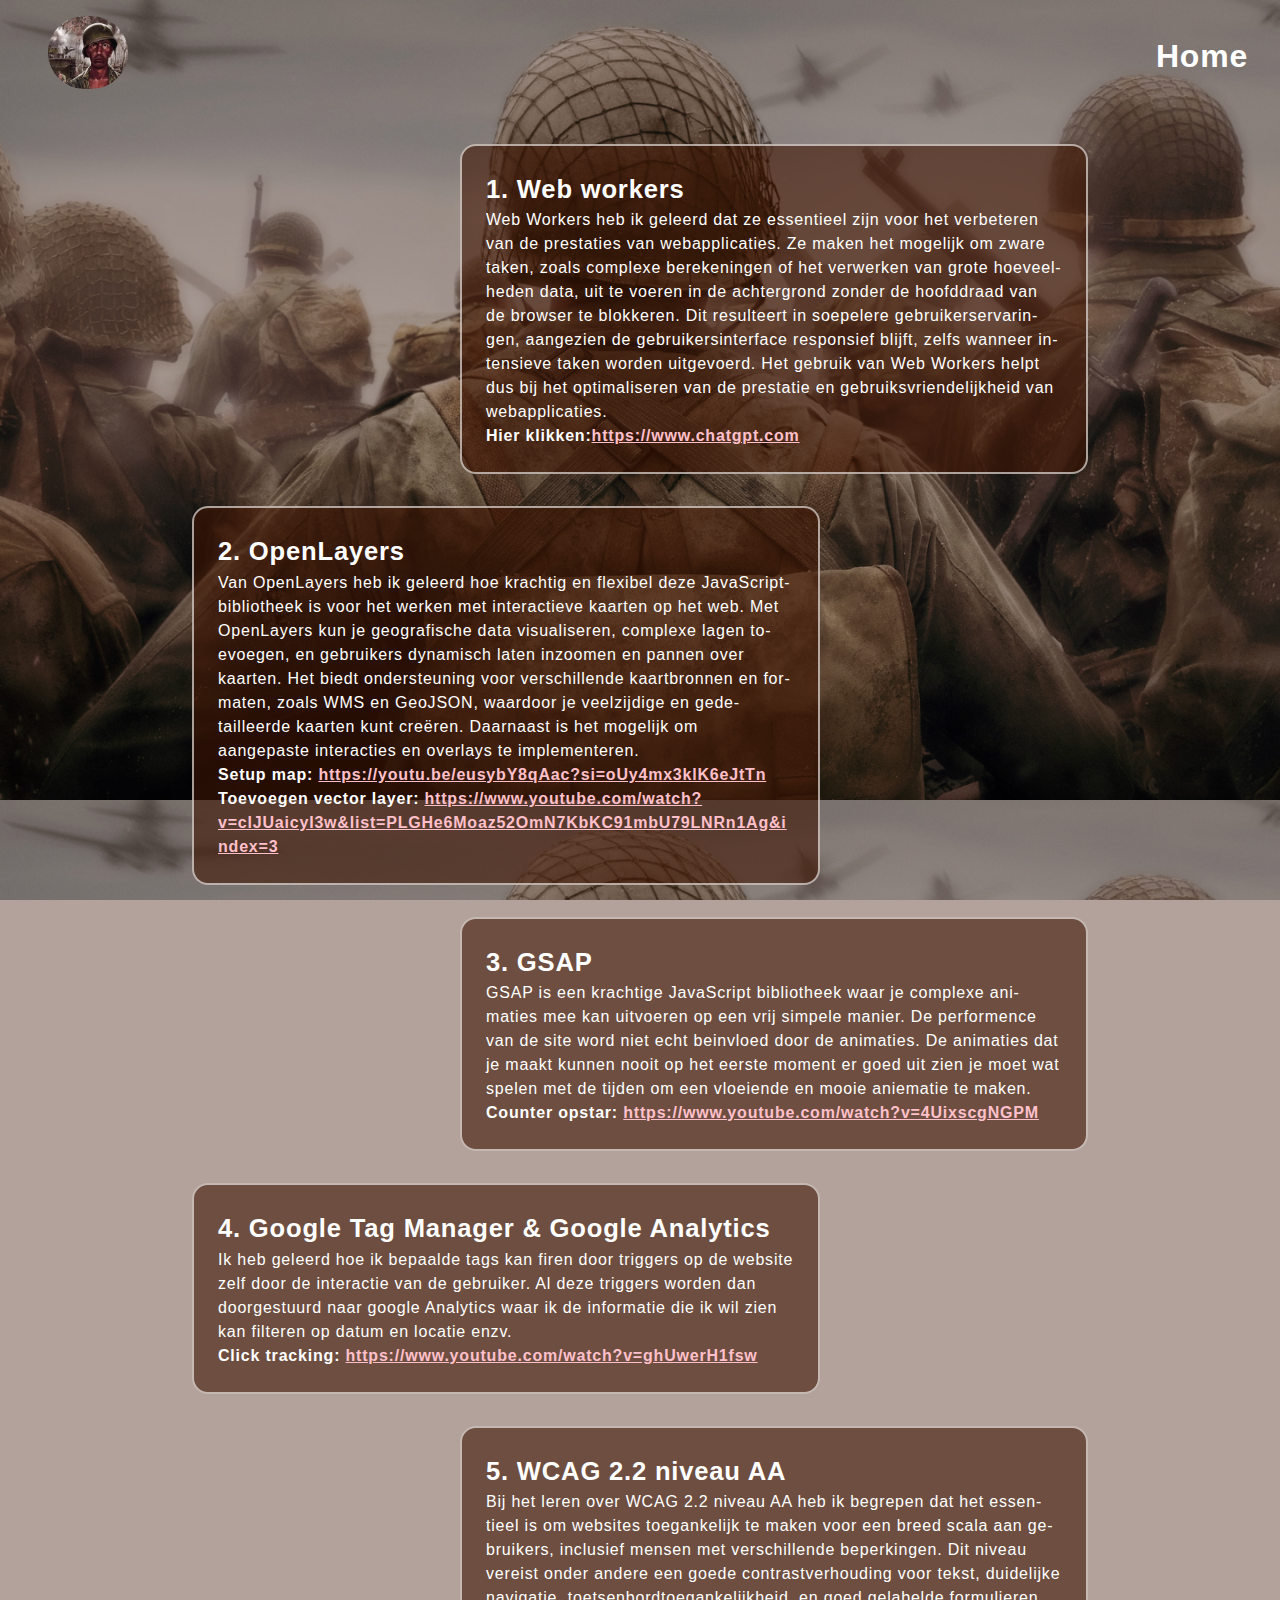
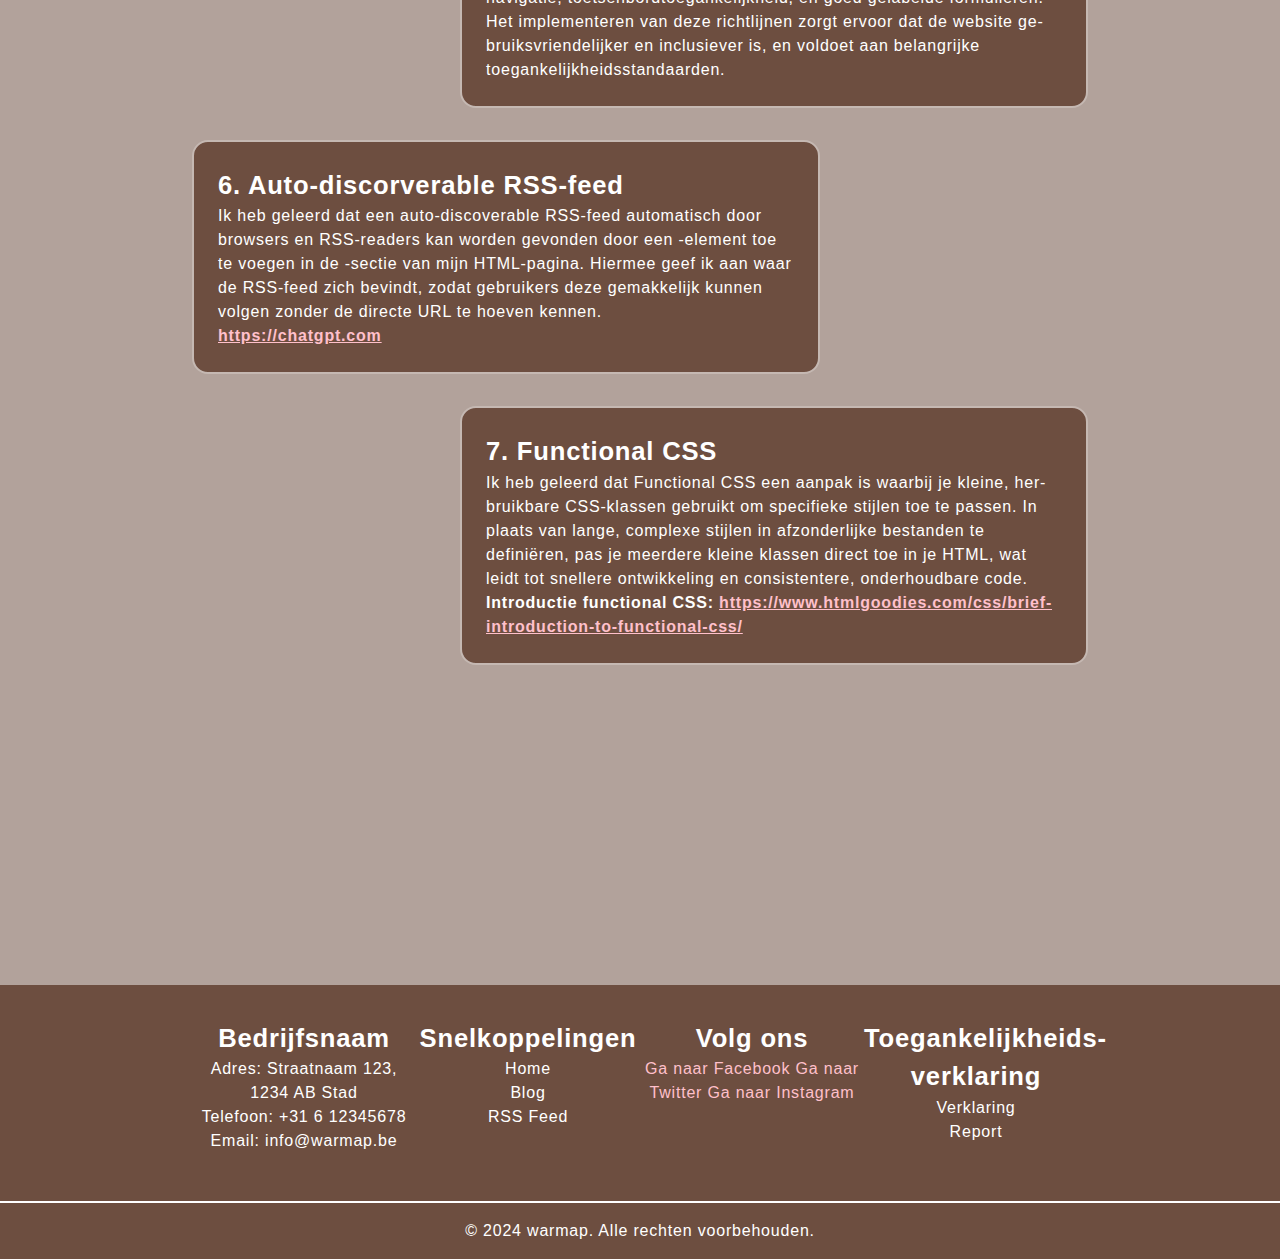
<file: blog/index.html>
<!DOCTYPE html>
<html lang="en">
<head>
    <!-- Google tag (gtag.js) -->
    <script async src="https://www.googletagmanager.com/gtag/js?id=G-CPCM6D0JX8"></script>
    <script> window.dataLayer = window.dataLayer || []; function gtag(){dataLayer.push(arguments);} gtag('js', new Date()); gtag('config', 'G-CPCM6D0JX8');</script>
    <!-- Google Tag Manager -->
    <script>(function(w,d,s,l,i){w[l]=w[l]||[];w[l].push({'gtm.start': new Date().getTime(),event:'gtm.js'});var f=d.getElementsByTagName(s)[0],j=d.createElement(s),dl=l!='dataLayer'?'&l='+l:'';j.async=true;j.src= 'https://www.googletagmanager.com/gtm.js?id='+i+dl;f.parentNode.insertBefore(j,f); })(window,document,'script','dataLayer','GTM-NGFLCMFC');</script>
    <!-- End Google Tag Manager -->
    <meta charset="UTF-8">
    <meta name="viewport" content="width=device-width, initial-scale=1.0">
    <meta http-equiv="refresh" content="300"> <!-- Verleng de sessietijd -->
    
    <title>warmap</title>
    <link rel="stylesheet" href="../index.css">
    <link rel="alternate" type="application/rss+xml" title="RSS Feed" href="http://joranbuddaert.ikdoeict.be/blog/blog.xml">
    <noscript>
        JavaScript is uitgeschakeld in uw browser. Schakel het in om de volledige ervaring te krijgen.
    </noscript>
</head>
<body class="background">
    <!-- Google Tag Manager (noscript) -->
    <noscript><iframe src="https://www.googletagmanager.com/ns.html?id=GTM-NGFLCMFC" height="0" width="0" style="display:none;visibility:hidden"></iframe></noscript>
    <!-- End Google Tag Manager (noscript) -->
    
    
    <!-- Header -->
    <header class="m-0 blue flex flexR flexS">
            <div>
                <a href="../index.html"><img class="logo" src="../images/logo.png" alt="logo"></a>
            </div>
            <nav class="flex flexC p0">
                <a class="space1 white" href="../index.html">Home</a>
            </nav>
    </header>
    <article class="margin-std white">
        <div class="gray blogR #title1">
            <div>
                <h3>1. Web workers</h3>
                <p>Web Workers heb ik geleerd dat ze essentieel zijn voor het verbeteren van de prestaties van webapplicaties. Ze maken het mogelijk om zware taken, zoals complexe berekeningen of het verwerken van grote hoeveelheden data, uit te voeren in de achtergrond zonder de hoofddraad van de browser te blokkeren. Dit resulteert in soepelere gebruikerservaringen, aangezien de gebruikersinterface responsief blijft, zelfs wanneer intensieve taken worden uitgevoerd. Het gebruik van Web Workers helpt dus bij het optimaliseren van de prestatie en gebruiksvriendelijkheid van webapplicaties.</p>
                <p class="fat">Hier klikken:<a href="https://www.chatgpt.com" target="_blank" class="pink">https://www.chatgpt.com</a></p>
            </div>
        </div>
        <div class="gray blogL #title2">
            <h3>2. OpenLayers</h3> 
            <p>Van OpenLayers heb ik geleerd hoe krachtig en flexibel deze JavaScript-bibliotheek is voor het werken met interactieve kaarten op het web. Met OpenLayers kun je geografische data visualiseren, complexe lagen toevoegen, en gebruikers dynamisch laten inzoomen en pannen over kaarten. Het biedt ondersteuning voor verschillende kaartbronnen en formaten, zoals WMS en GeoJSON, waardoor je veelzijdige en gedetailleerde kaarten kunt creëren. Daarnaast is het mogelijk om aangepaste interacties en overlays te implementeren.</p>
            <p class="fat">Setup map: <a href="https://youtu.be/eusybY8qAac?si=oUy4mx3klK6eJtTn" target="_blank" class="pink">https://youtu.be/eusybY8qAac?si=oUy4mx3klK6eJtTn</a></p>
            <p class="fat">Toevoegen vector layer: <a href="https://www.youtube.com/watch?v=clJUaicyI3w&list=PLGHe6Moaz52OmN7KbKC91mbU79LNRn1Ag&index=3" target="_blank" class="pink">https://www.youtube.com/watch?v=clJUaicyI3w&list=PLGHe6Moaz52OmN7KbKC91mbU79LNRn1Ag&index=3</a></p>
        </div>
        <div class="gray blogR #title3">
            <h3>3. GSAP</h3>
            <p>GSAP is een krachtige JavaScript bibliotheek waar je complexe animaties mee kan uitvoeren op een vrij simpele manier. De performence van de site word niet echt beinvloed door de animaties. De animaties dat je maakt kunnen nooit op het eerste moment er goed uit zien je moet wat spelen met de tijden om een vloeiende en mooie aniematie te maken.</p>
            <p class="fat">Counter opstar: <a href="https://www.youtube.com/watch?v=4UixscgNGPM" target="_blank" class="pink">https://www.youtube.com/watch?v=4UixscgNGPM</a></p>
        </div>
        <div class="gray blogL #title4">
            <h3>4. Google Tag Manager & Google Analytics</h3>
            <p>Ik heb geleerd hoe ik bepaalde tags kan firen door triggers op de website zelf door de interactie van de gebruiker. Al deze triggers worden dan doorgestuurd naar google Analytics waar ik de informatie die ik wil zien kan filteren op datum en locatie enzv.</p>
            <p class="fat">Click tracking: <a href="https://www.youtube.com/watch?v=ghUwerH1fsw" target="_blank" class="pink">https://www.youtube.com/watch?v=ghUwerH1fsw</a></p>
        </div>
        <div class="gray blogR #title5">
            <h3>5. WCAG 2.2 niveau AA</h3>
            <p>Bij het leren over WCAG 2.2 niveau AA heb ik begrepen dat het essentieel is om websites toegankelijk te maken voor een breed scala aan gebruikers, inclusief mensen met verschillende beperkingen. Dit niveau vereist onder andere een goede contrastverhouding voor tekst, duidelijke navigatie, toetsenbordtoegankelijkheid, en goed gelabelde formulieren. Het implementeren van deze richtlijnen zorgt ervoor dat de website gebruiksvriendelijker en inclusiever is, en voldoet aan belangrijke toegankelijkheidsstandaarden.</p>
        </div>
        <div class="gray blogL #title6">
            <h3>6. Auto-discorverable RSS-feed</h3>
            <p>Ik heb geleerd dat een auto-discoverable RSS-feed automatisch door browsers en RSS-readers kan worden gevonden door een <link>-element toe te voegen in de <head>-sectie van mijn HTML-pagina. Hiermee geef ik aan waar de RSS-feed zich bevindt, zodat gebruikers deze gemakkelijk kunnen volgen zonder de directe URL te hoeven kennen.</p>
            <a href="https://chatgpt.com" target="_blank" class="pink fat">https://chatgpt.com</a>
        </div>
        <div class="gray blogR #title7">
            <h3>7. Functional CSS</h3>
            <p>Ik heb geleerd dat Functional CSS een aanpak is waarbij je kleine, herbruikbare CSS-klassen gebruikt om specifieke stijlen toe te passen. In plaats van lange, complexe stijlen in afzonderlijke bestanden te definiëren, pas je meerdere kleine klassen direct toe in je HTML, wat leidt tot snellere ontwikkeling en consistentere, onderhoudbare code.</p>
            <p class="fat">Introductie functional CSS: <a href="https://www.htmlgoodies.com/css/brief-introduction-to-functional-css/" target="_blank" class="pink">https://www.htmlgoodies.com/css/brief-introduction-to-functional-css/</a></p>
        </div>
    </article>
    <footer>
        <div class="flex margin-std">
            <!-- Bedrijf informatie -->
            <div class="footer-section">
                <h3 class="white">Bedrijfs&shy;naam</h3>
                <p class="white">Adres: Straatnaam 123, 1234 AB Stad</p>
                <p class="white">Telefoon: +31 6 12345678</p>
                <p class="white">Email: info@warmap.be</p>
            </div>

            <!-- Navigatie -->
            <div class="footer-section">
                <h3 class="white">Snelkoppel&shy;ingen</h3>
                <ul>
                    <li><a class="decoration-none white" href="../index.html">Home</a></li>
                    <li><a class="decoration-none white" href="../blog/">Blog</a></li>
                    <li><a class="decoration-none white" href="../blog/blog.xml" target="_blank">RSS Feed</a></li>
                    
                </ul>
            </div>

            <!-- Social Media -->
            <div class="footer-section">
                <h3 class="white">Volg ons</h3>
                <a class="decoration-none pink" href="https://www.facebook.com">Ga naar Facebook</a>
                <a class="decoration-none pink" href="https://www.twitter.com">Ga naar Twitter</a>
                <a class="decoration-none pink" href="https://www.instagram.com">Ga naar Instagram</a>
            </div>

            <!-- Toegankelijkheidsverkaring -->
            <div class="footer-section">
                <h3 class="white">Toegankelijkheids&shy;verklaring</h3>
                <ul>
                    <li><a class="decoration-none white" href="../verkaring/">Verklaring</a></li>
                    <li><a class="decoration-none white" href="../report/">Report</a></li>
                </ul>
            </div>
        </div>
        
        <!-- Copyright -->
        <div class="footer-copyright">
            <p class="white">&copy; 2024 warmap. Alle rechten voorbehouden.</p>
        </div>
    </footer>
</body>
</html>
</file>
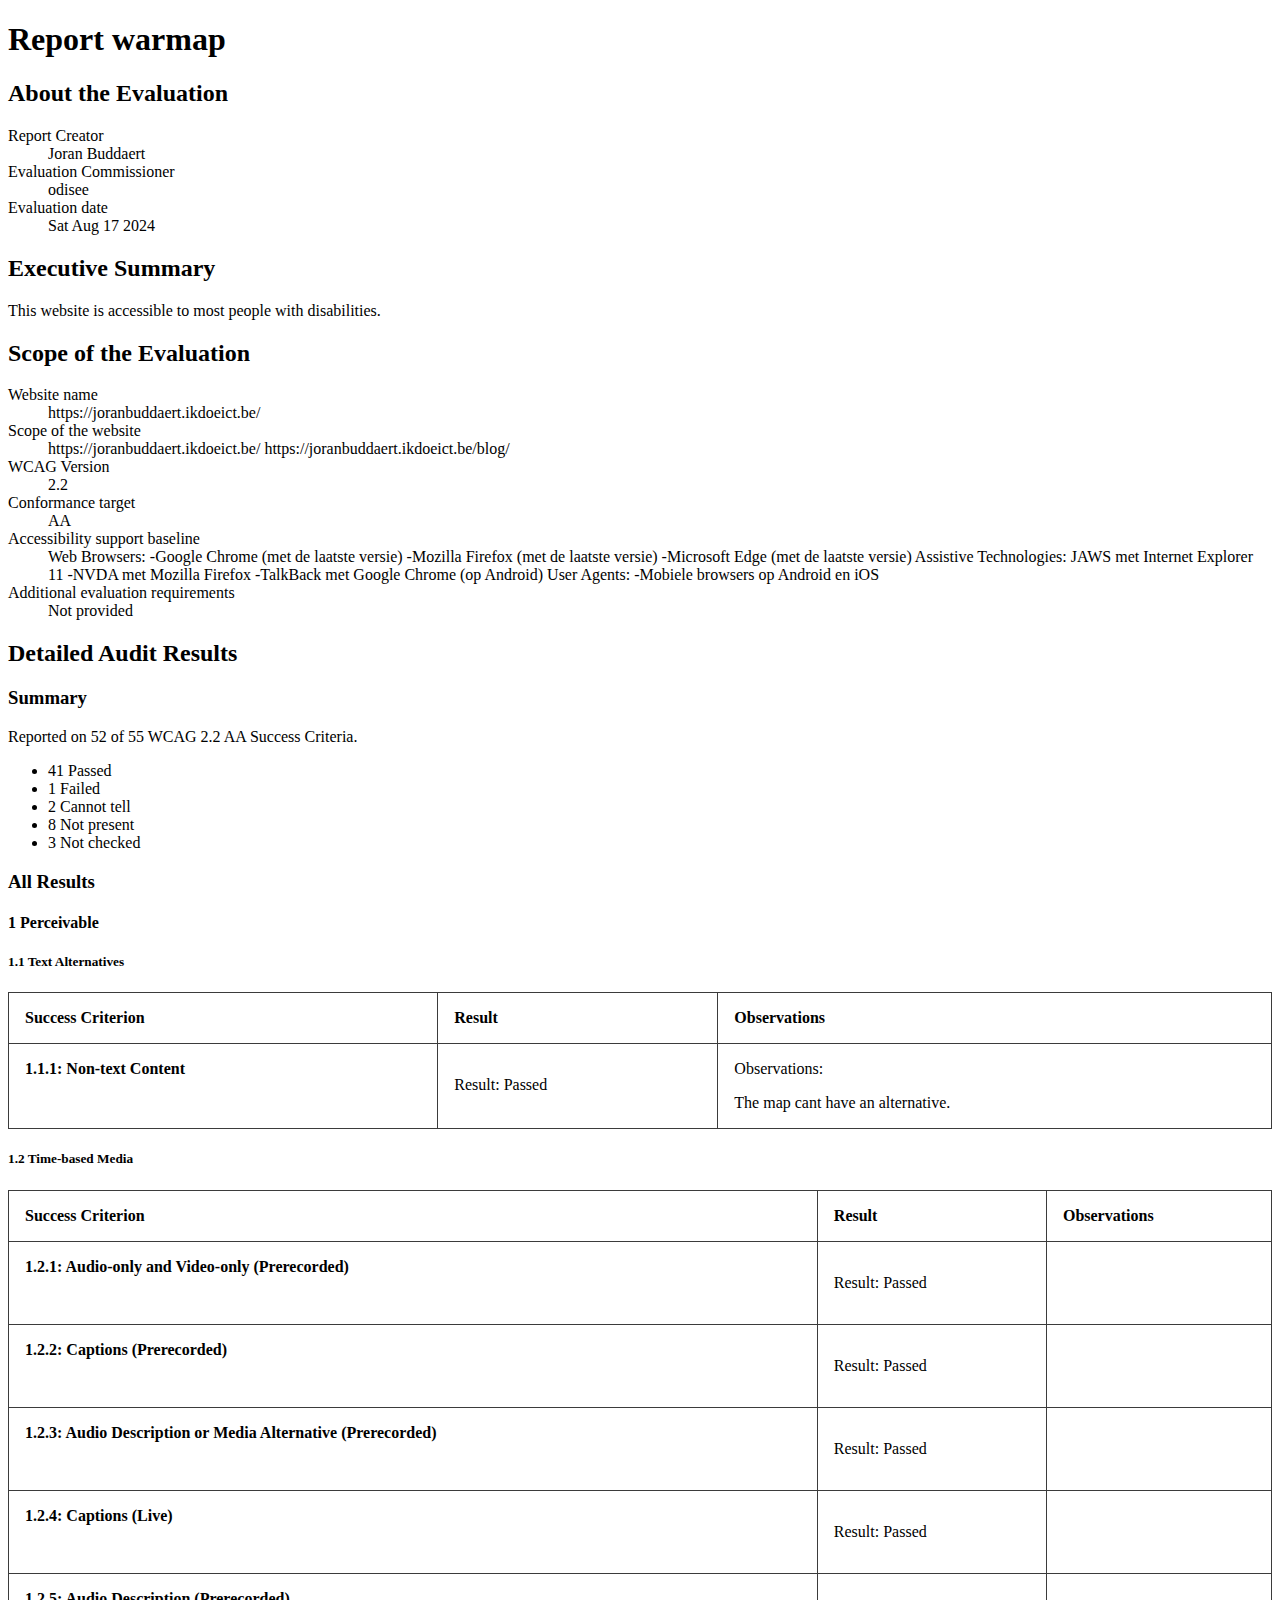
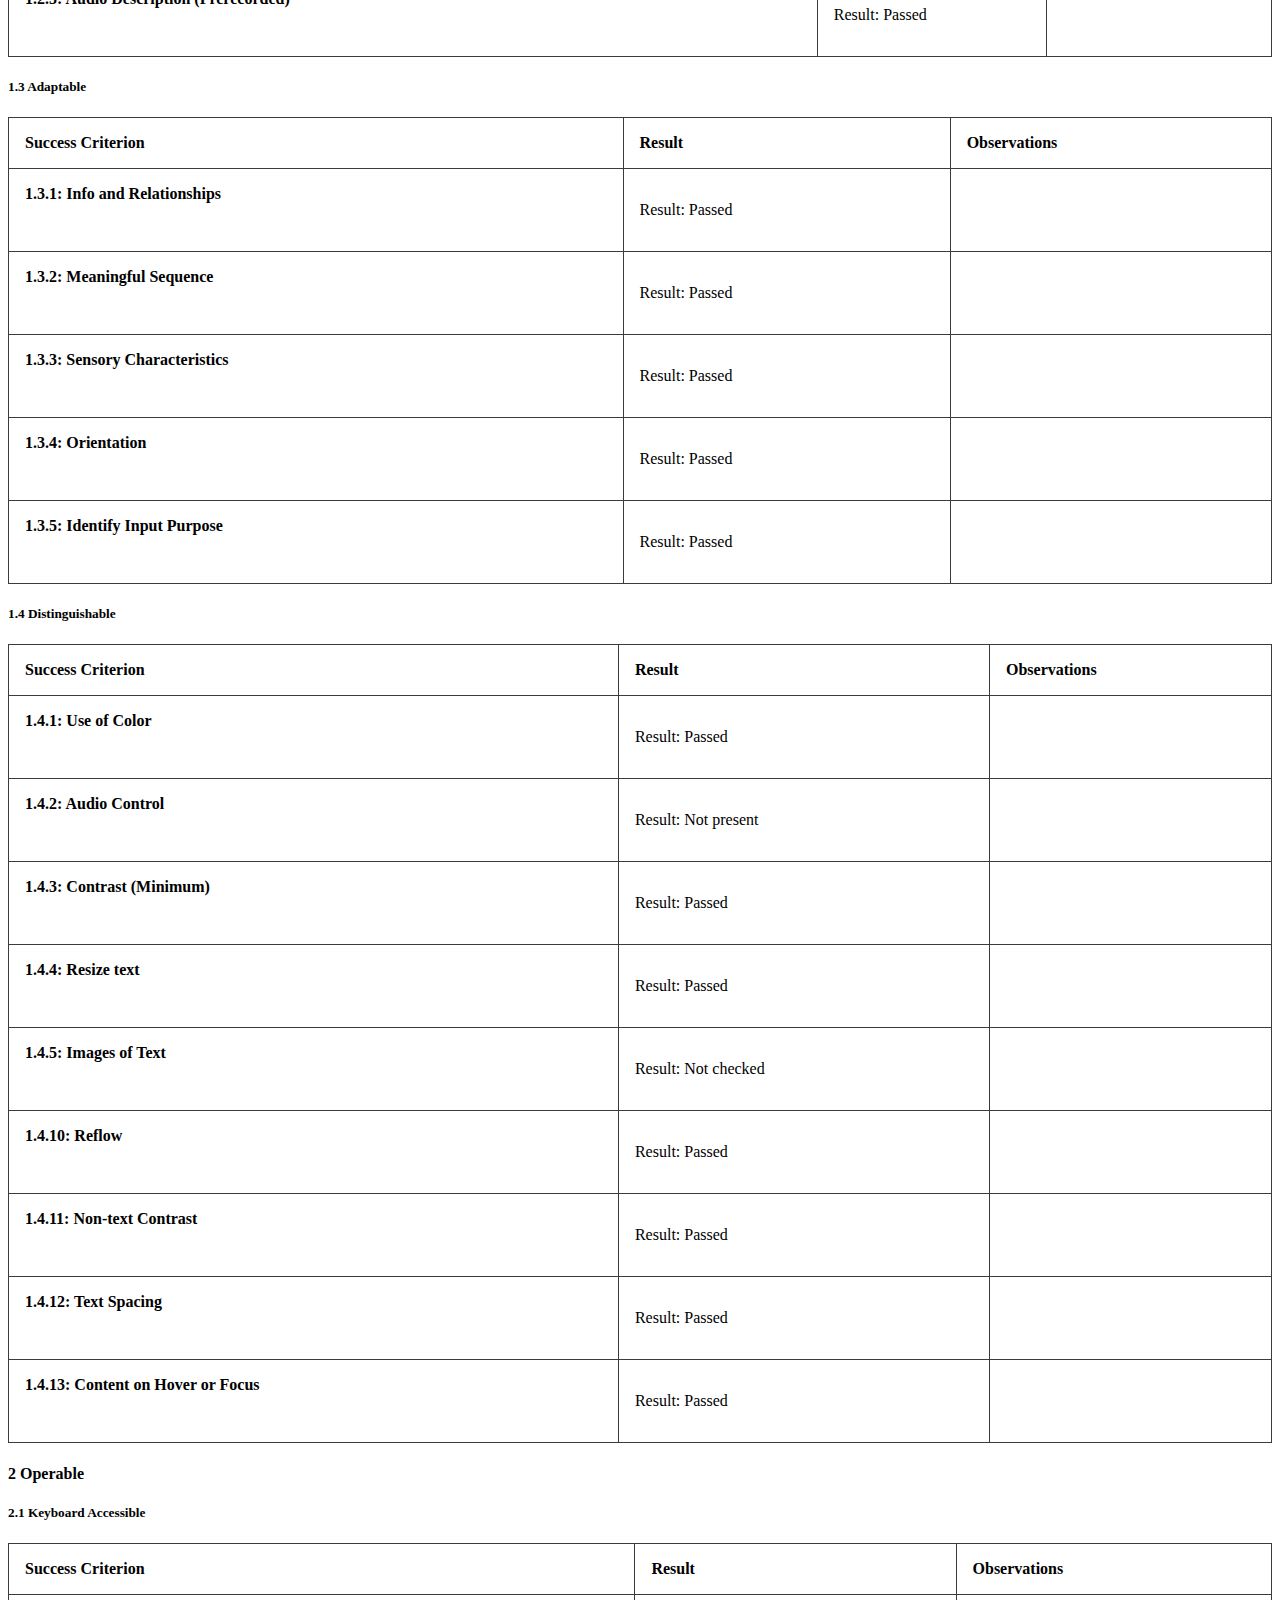
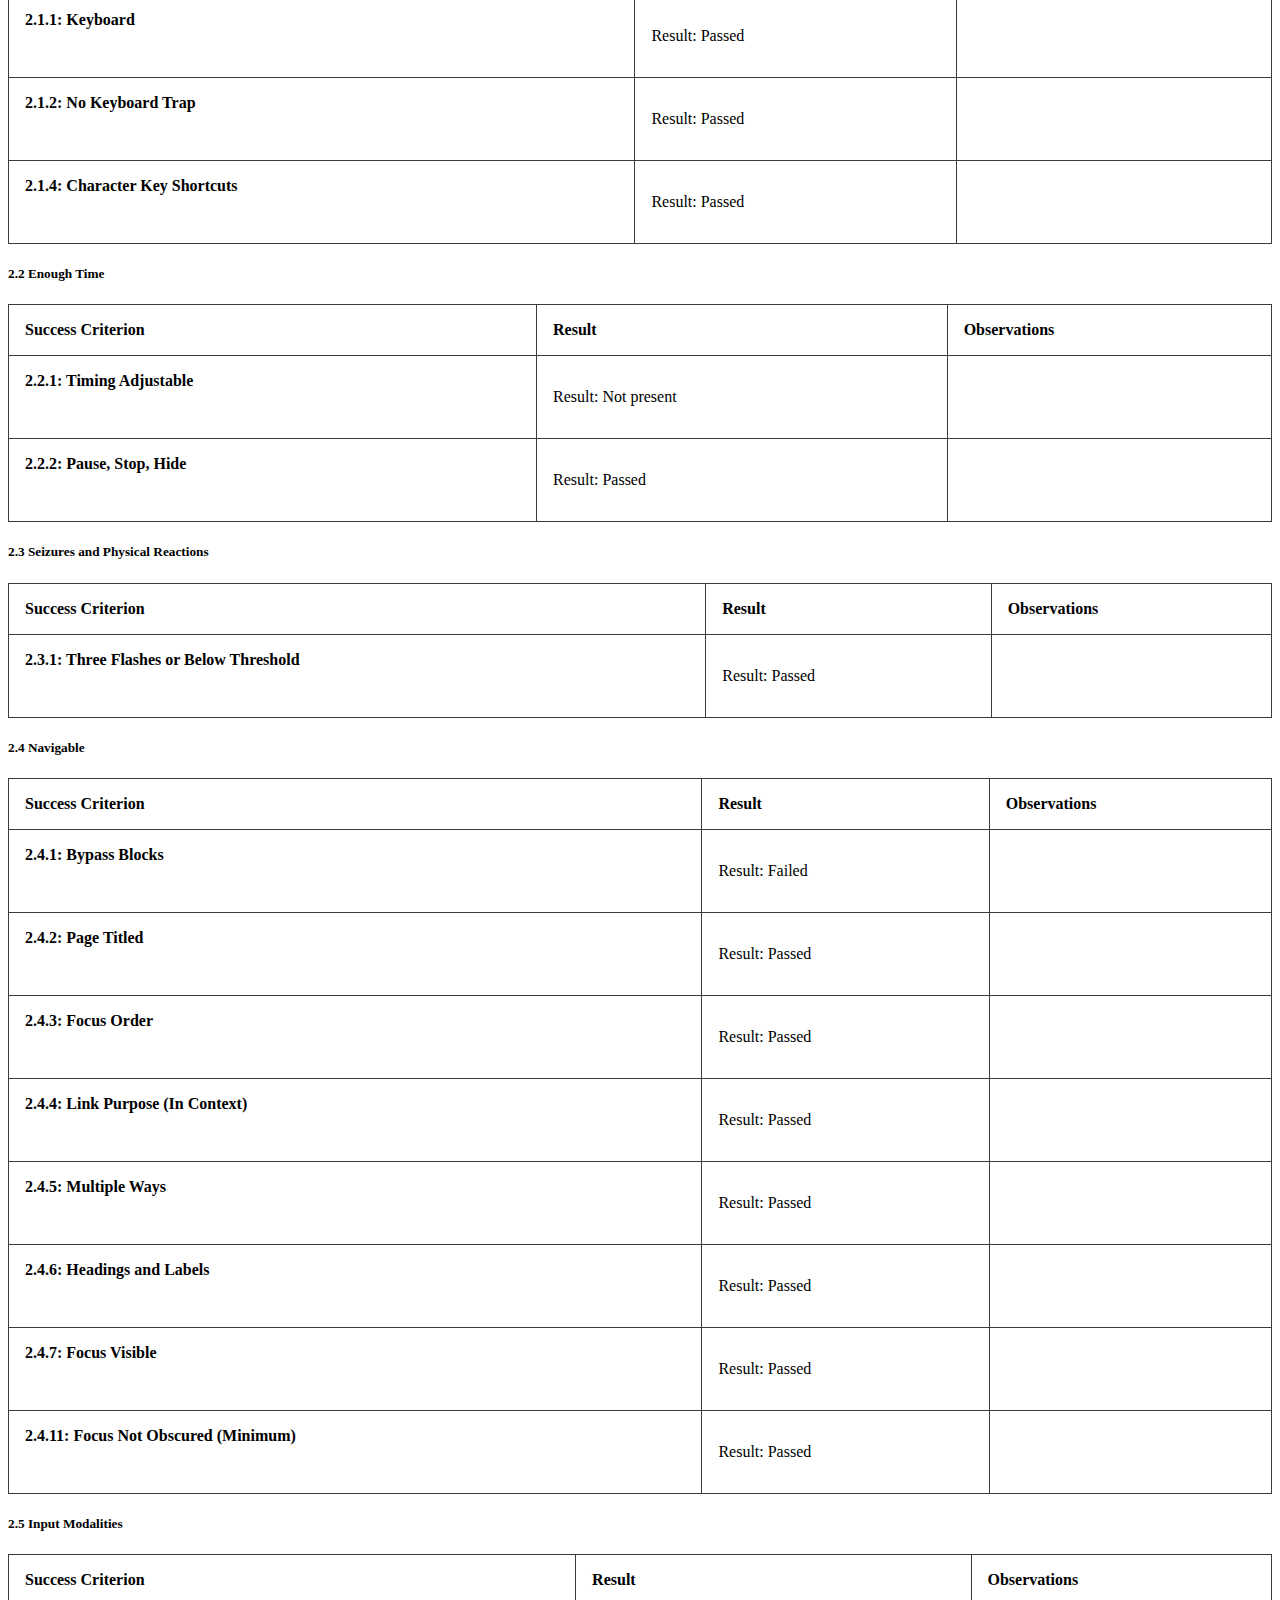
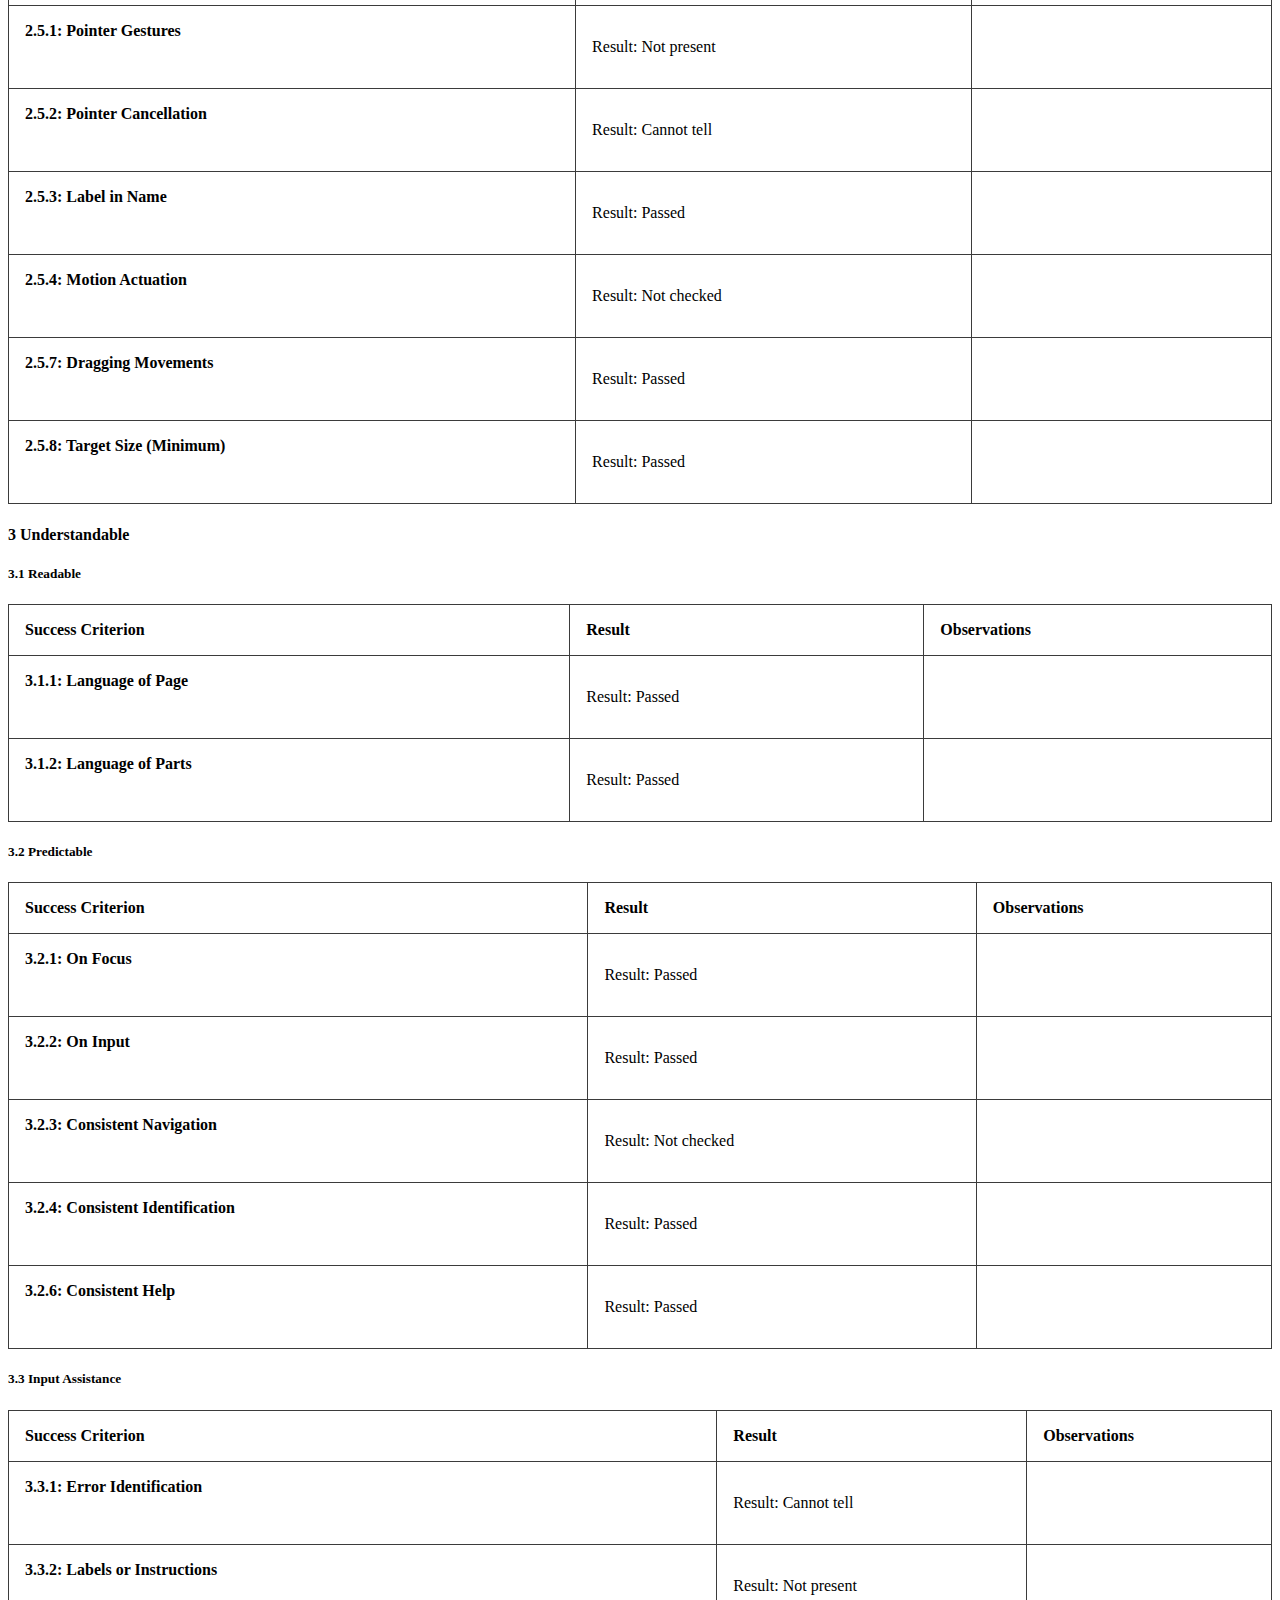
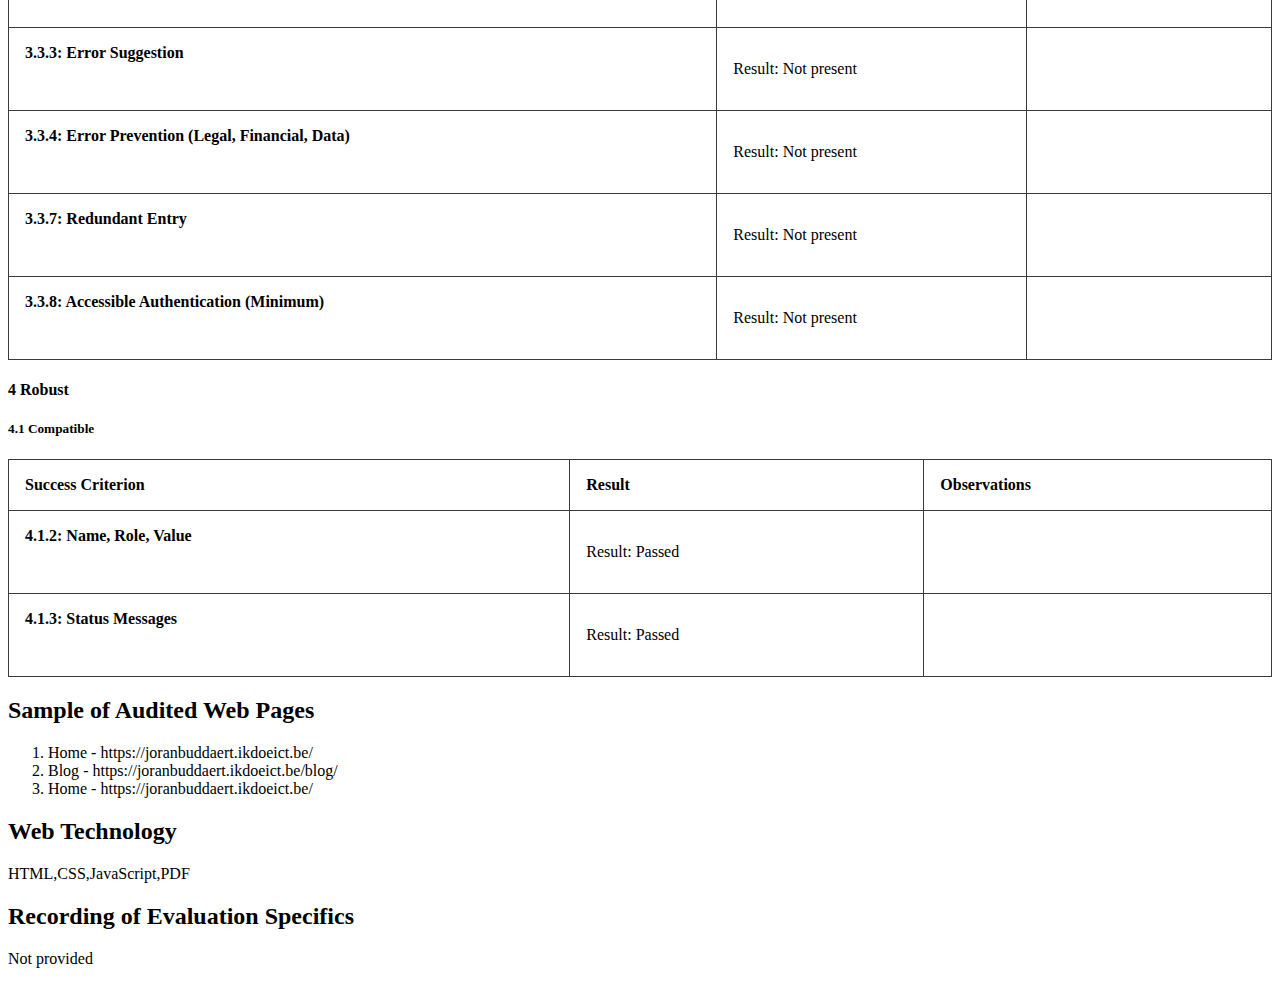
<file: report/index.html>
<!doctype HTML><html lang="en"><head><title>https-joranbuddaertikdoeictbe-report.html</title><meta charset="utf-8"><style>
  table {
    border-collapse: collapse;
    width: 100%;
  }
  table,
  td,
  th {
    border: 1px solid #3b3b3b;
  }
  td:not(:last-child),
  th {
    padding: 1em;
    vertical-align: top;
    text-align: left;
  }
  td:not([class]):last-child {
    padding: 0 1em;
  }
  </style></head><body><div><main> <h1>Report warmap</h1>    <div><h2>About the Evaluation</h2> <dl><dt>Report Creator </dt><dd>Joran Buddaert </dd><dt>Evaluation Commissioner </dt><dd>odisee </dd><dt>Evaluation date </dt><dd>Sat Aug 17 2024</dd></dl> </div> <div><h2>Executive Summary</h2> <div><p>This website is accessible to most people with disabilities.</p>
</div> </div> <div><h2>Scope of the Evaluation</h2> <dl><dt>Website name </dt><dd>https://joranbuddaert.ikdoeict.be/ </dd><dt>Scope of the website </dt><dd>https://joranbuddaert.ikdoeict.be/
https://joranbuddaert.ikdoeict.be/blog/ </dd><dt>WCAG Version </dt><dd>2.2 </dd><dt>Conformance target </dt><dd>AA </dd><dt>Accessibility support baseline </dt><dd>Web Browsers:

-Google Chrome (met de laatste versie)
-Mozilla Firefox (met de laatste versie)
-Microsoft Edge (met de laatste versie)
Assistive Technologies:

JAWS met Internet Explorer 11
-NVDA met Mozilla Firefox
-TalkBack met Google Chrome (op Android)
User Agents:

-Mobiele browsers op Android en iOS </dd><dt>Additional evaluation requirements </dt><dd><span>Not provided</span></dd></dl> </div> <h2>Detailed Audit Results</h2> <h3>Summary</h3> <p>Reported on 52 of 55 WCAG 2.2 AA 
  Success Criteria.</p> <ul><li><span>41</span> <span>Passed</span></li><li><span>1</span> <span>Failed</span></li><li><span>2</span> <span>Cannot tell</span></li><li><span>8</span> <span>Not present</span></li><li><span>3</span> <span>Not checked</span></li></ul>  <h3>All Results</h3> <h4>1 Perceivable</h4> <h5 id="guideline-11">1.1 Text Alternatives</h5> <table aria-labelledby="guideline-11"><tbody><tr><th scope="col">Success Criterion</th> <th scope="col">Result</th> <th scope="col">Observations</th> </tr> <tr><th scope="row" id="criterion-111">1.1.1: Non-text Content</th> <td> <p><span>Result:</span> Passed</p> </td> <td> <p>Observations:</p> <p>The map cant have an alternative.</p>
 </td>  </tr></tbody> </table><h5 id="guideline-12">1.2 Time-based Media</h5> <table aria-labelledby="guideline-12"><tbody><tr><th scope="col">Success Criterion</th> <th scope="col">Result</th> <th scope="col">Observations</th> </tr> <tr><th scope="row" id="criterion-121">1.2.1: Audio-only and Video-only (Prerecorded)</th> <td> <p><span>Result:</span> Passed</p> </td> <td> </td>  </tr><tr><th scope="row" id="criterion-122">1.2.2: Captions (Prerecorded)</th> <td> <p><span>Result:</span> Passed</p> </td> <td> </td>  </tr><tr><th scope="row" id="criterion-123">1.2.3: Audio Description or Media Alternative (Prerecorded)</th> <td> <p><span>Result:</span> Passed</p> </td> <td> </td>  </tr><tr><th scope="row" id="criterion-124">1.2.4: Captions (Live)</th> <td> <p><span>Result:</span> Passed</p> </td> <td> </td>  </tr><tr><th scope="row" id="criterion-125">1.2.5: Audio Description (Prerecorded)</th> <td> <p><span>Result:</span> Passed</p> </td> <td> </td>  </tr></tbody> </table><h5 id="guideline-13">1.3 Adaptable</h5> <table aria-labelledby="guideline-13"><tbody><tr><th scope="col">Success Criterion</th> <th scope="col">Result</th> <th scope="col">Observations</th> </tr> <tr><th scope="row" id="criterion-131">1.3.1: Info and Relationships</th> <td> <p><span>Result:</span> Passed</p> </td> <td> </td>  </tr><tr><th scope="row" id="criterion-132">1.3.2: Meaningful Sequence</th> <td> <p><span>Result:</span> Passed</p> </td> <td> </td>  </tr><tr><th scope="row" id="criterion-133">1.3.3: Sensory Characteristics</th> <td> <p><span>Result:</span> Passed</p> </td> <td> </td>  </tr><tr><th scope="row" id="criterion-134">1.3.4: Orientation</th> <td> <p><span>Result:</span> Passed</p> </td> <td> </td>  </tr><tr><th scope="row" id="criterion-135">1.3.5: Identify Input Purpose</th> <td> <p><span>Result:</span> Passed</p> </td> <td> </td>  </tr></tbody> </table><h5 id="guideline-14">1.4 Distinguishable</h5> <table aria-labelledby="guideline-14"><tbody><tr><th scope="col">Success Criterion</th> <th scope="col">Result</th> <th scope="col">Observations</th> </tr> <tr><th scope="row" id="criterion-141">1.4.1: Use of Color</th> <td> <p><span>Result:</span> Passed</p> </td> <td> </td>  </tr><tr><th scope="row" id="criterion-142">1.4.2: Audio Control</th> <td> <p><span>Result:</span> Not present</p> </td> <td> </td>  </tr><tr><th scope="row" id="criterion-143">1.4.3: Contrast (Minimum)</th> <td> <p><span>Result:</span> Passed</p> </td> <td> </td>  </tr><tr><th scope="row" id="criterion-144">1.4.4: Resize text</th> <td> <p><span>Result:</span> Passed</p> </td> <td> </td>  </tr><tr><th scope="row" id="criterion-145">1.4.5: Images of Text</th> <td> <p><span>Result:</span> Not checked</p> </td> <td> </td>  </tr><tr><th scope="row" id="criterion-1410">1.4.10: Reflow</th> <td> <p><span>Result:</span> Passed</p> </td> <td> </td>  </tr><tr><th scope="row" id="criterion-1411">1.4.11: Non-text Contrast</th> <td> <p><span>Result:</span> Passed</p> </td> <td> </td>  </tr><tr><th scope="row" id="criterion-1412">1.4.12: Text Spacing</th> <td> <p><span>Result:</span> Passed</p> </td> <td> </td>  </tr><tr><th scope="row" id="criterion-1413">1.4.13: Content on Hover or Focus</th> <td> <p><span>Result:</span> Passed</p> </td> <td> </td>  </tr></tbody> </table><h4>2 Operable</h4> <h5 id="guideline-21">2.1 Keyboard Accessible</h5> <table aria-labelledby="guideline-21"><tbody><tr><th scope="col">Success Criterion</th> <th scope="col">Result</th> <th scope="col">Observations</th> </tr> <tr><th scope="row" id="criterion-211">2.1.1: Keyboard</th> <td> <p><span>Result:</span> Passed</p> </td> <td> </td>  </tr><tr><th scope="row" id="criterion-212">2.1.2: No Keyboard Trap</th> <td> <p><span>Result:</span> Passed</p> </td> <td> </td>  </tr><tr><th scope="row" id="criterion-214">2.1.4: Character Key Shortcuts</th> <td> <p><span>Result:</span> Passed</p> </td> <td> </td>  </tr></tbody> </table><h5 id="guideline-22">2.2 Enough Time</h5> <table aria-labelledby="guideline-22"><tbody><tr><th scope="col">Success Criterion</th> <th scope="col">Result</th> <th scope="col">Observations</th> </tr> <tr><th scope="row" id="criterion-221">2.2.1: Timing Adjustable</th> <td> <p><span>Result:</span> Not present</p> </td> <td> </td>  </tr><tr><th scope="row" id="criterion-222">2.2.2: Pause, Stop, Hide</th> <td> <p><span>Result:</span> Passed</p> </td> <td> </td>  </tr></tbody> </table><h5 id="guideline-23">2.3 Seizures and Physical Reactions</h5> <table aria-labelledby="guideline-23"><tbody><tr><th scope="col">Success Criterion</th> <th scope="col">Result</th> <th scope="col">Observations</th> </tr> <tr><th scope="row" id="criterion-231">2.3.1: Three Flashes or Below Threshold</th> <td> <p><span>Result:</span> Passed</p> </td> <td> </td>  </tr></tbody> </table><h5 id="guideline-24">2.4 Navigable</h5> <table aria-labelledby="guideline-24"><tbody><tr><th scope="col">Success Criterion</th> <th scope="col">Result</th> <th scope="col">Observations</th> </tr> <tr><th scope="row" id="criterion-241">2.4.1: Bypass Blocks</th> <td> <p><span>Result:</span> Failed</p> </td> <td> </td>  </tr><tr><th scope="row" id="criterion-242">2.4.2: Page Titled</th> <td> <p><span>Result:</span> Passed</p> </td> <td> </td>  </tr><tr><th scope="row" id="criterion-243">2.4.3: Focus Order</th> <td> <p><span>Result:</span> Passed</p> </td> <td> </td>  </tr><tr><th scope="row" id="criterion-244">2.4.4: Link Purpose (In Context)</th> <td> <p><span>Result:</span> Passed</p> </td> <td> </td>  </tr><tr><th scope="row" id="criterion-245">2.4.5: Multiple Ways</th> <td> <p><span>Result:</span> Passed</p> </td> <td> </td>  </tr><tr><th scope="row" id="criterion-246">2.4.6: Headings and Labels</th> <td> <p><span>Result:</span> Passed</p> </td> <td> </td>  </tr><tr><th scope="row" id="criterion-247">2.4.7: Focus Visible</th> <td> <p><span>Result:</span> Passed</p> </td> <td> </td>  </tr><tr><th scope="row" id="criterion-2411">2.4.11: Focus Not Obscured (Minimum)</th> <td> <p><span>Result:</span> Passed</p> </td> <td> </td>  </tr></tbody> </table><h5 id="guideline-25">2.5 Input Modalities</h5> <table aria-labelledby="guideline-25"><tbody><tr><th scope="col">Success Criterion</th> <th scope="col">Result</th> <th scope="col">Observations</th> </tr> <tr><th scope="row" id="criterion-251">2.5.1: Pointer Gestures</th> <td> <p><span>Result:</span> Not present</p> </td> <td> </td>  </tr><tr><th scope="row" id="criterion-252">2.5.2: Pointer Cancellation</th> <td> <p><span>Result:</span> Cannot tell</p> </td> <td> </td>  </tr><tr><th scope="row" id="criterion-253">2.5.3: Label in Name</th> <td> <p><span>Result:</span> Passed</p> </td> <td> </td>  </tr><tr><th scope="row" id="criterion-254">2.5.4: Motion Actuation</th> <td> <p><span>Result:</span> Not checked</p> </td> <td> </td>  </tr><tr><th scope="row" id="criterion-257">2.5.7: Dragging Movements</th> <td> <p><span>Result:</span> Passed</p> </td> <td> </td>  </tr><tr><th scope="row" id="criterion-258">2.5.8: Target Size (Minimum)</th> <td> <p><span>Result:</span> Passed</p> </td> <td> </td>  </tr></tbody> </table><h4>3 Understandable</h4> <h5 id="guideline-31">3.1 Readable</h5> <table aria-labelledby="guideline-31"><tbody><tr><th scope="col">Success Criterion</th> <th scope="col">Result</th> <th scope="col">Observations</th> </tr> <tr><th scope="row" id="criterion-311">3.1.1: Language of Page</th> <td> <p><span>Result:</span> Passed</p> </td> <td> </td>  </tr><tr><th scope="row" id="criterion-312">3.1.2: Language of Parts</th> <td> <p><span>Result:</span> Passed</p> </td> <td> </td>  </tr></tbody> </table><h5 id="guideline-32">3.2 Predictable</h5> <table aria-labelledby="guideline-32"><tbody><tr><th scope="col">Success Criterion</th> <th scope="col">Result</th> <th scope="col">Observations</th> </tr> <tr><th scope="row" id="criterion-321">3.2.1: On Focus</th> <td> <p><span>Result:</span> Passed</p> </td> <td> </td>  </tr><tr><th scope="row" id="criterion-322">3.2.2: On Input</th> <td> <p><span>Result:</span> Passed</p> </td> <td> </td>  </tr><tr><th scope="row" id="criterion-323">3.2.3: Consistent Navigation</th> <td> <p><span>Result:</span> Not checked</p> </td> <td> </td>  </tr><tr><th scope="row" id="criterion-324">3.2.4: Consistent Identification</th> <td> <p><span>Result:</span> Passed</p> </td> <td> </td>  </tr><tr><th scope="row" id="criterion-326">3.2.6: Consistent Help</th> <td> <p><span>Result:</span> Passed</p> </td> <td> </td>  </tr></tbody> </table><h5 id="guideline-33">3.3 Input Assistance</h5> <table aria-labelledby="guideline-33"><tbody><tr><th scope="col">Success Criterion</th> <th scope="col">Result</th> <th scope="col">Observations</th> </tr> <tr><th scope="row" id="criterion-331">3.3.1: Error Identification</th> <td> <p><span>Result:</span> Cannot tell</p> </td> <td> </td>  </tr><tr><th scope="row" id="criterion-332">3.3.2: Labels or Instructions</th> <td> <p><span>Result:</span> Not present</p> </td> <td> </td>  </tr><tr><th scope="row" id="criterion-333">3.3.3: Error Suggestion</th> <td> <p><span>Result:</span> Not present</p> </td> <td> </td>  </tr><tr><th scope="row" id="criterion-334">3.3.4: Error Prevention (Legal, Financial, Data)</th> <td> <p><span>Result:</span> Not present</p> </td> <td> </td>  </tr><tr><th scope="row" id="criterion-337">3.3.7: Redundant Entry</th> <td> <p><span>Result:</span> Not present</p> </td> <td> </td>  </tr><tr><th scope="row" id="criterion-338">3.3.8: Accessible Authentication (Minimum)</th> <td> <p><span>Result:</span> Not present</p> </td> <td> </td>  </tr></tbody> </table><h4>4 Robust</h4> <h5 id="guideline-41">4.1 Compatible</h5> <table aria-labelledby="guideline-41"><tbody><tr><th scope="col">Success Criterion</th> <th scope="col">Result</th> <th scope="col">Observations</th> </tr> <tr><th scope="row" id="criterion-412">4.1.2: Name, Role, Value</th> <td> <p><span>Result:</span> Passed</p> </td> <td> </td>  </tr><tr><th scope="row" id="criterion-413">4.1.3: Status Messages</th> <td> <p><span>Result:</span> Passed</p> </td> <td> </td>  </tr></tbody> </table> <h2>Sample of Audited Web Pages</h2> <ol><li><span>Home</span> - <span>https://joranbuddaert.ikdoeict.be/</span> </li><li><span>Blog</span> - <span>https://joranbuddaert.ikdoeict.be/blog/</span> </li><li><span>Home</span> - <span>https://joranbuddaert.ikdoeict.be/</span> </li></ol> <h2>Web Technology</h2> <p>HTML,CSS,JavaScript,PDF</p> <h2>Recording of Evaluation Specifics</h2> <p>Not provided</p>  </main></div></body></html>
</file>
<file: index.css>
*{
    margin: 0;
    padding: 0;
    hyphens: auto;
}

::-webkit-scrollbar {
    display: none;
}

body {
    
    font-family: 'Arial', sans-serif;
    line-height: 1.5;
    letter-spacing: 0.05em;
    margin:0;
    padding: 0;
    
  
}


h1{
    margin-top:3rem;
    font-size: 3rem;
}

h2{
    
    display: none;
    margin: auto;
    color: white;
}

h3{
    font-size: 1.6rem;
}


h4{
    font-size: 1rem;
    letter-spacing: 0.05rem;
}


.overlay{
    
    position:absolute;
    width: 100vw;
    height: 100vh;
    z-index: 2;
    background: black;

}


.counter{
    position:fixed;
    width: 100%;
    height: 100%;
    display: flex;
    justify-content: flex-end;
    align-items: flex-end;
    z-index:1000;
    color: rgb(216, 202, 200);
    padding: 0.2em 0em;  
    font-size: 20vh;


}





.m-0{
    margin: 0;
}

.flex{
    display: flex;
    flex-wrap:wrap;
}

.flexC{
    justify-content: center;
    align-content: center;
}

.flexR{
    flex-direction: row;
}



.flexS{
    justify-content: space-between;
    gap:1rem;
}

.logo{
    width: 5rem;
    border-radius: 5rem;
    margin-left:3rem;
    margin-top:1rem
}

.space1{
    padding: 2rem;
    
}


.white{
    color: white;
}

nav>a{
    text-decoration: none;
    font-size: 2rem;
    font-weight: bold;
}


#map {
    width: 70%;
    height: 60vh;
    margin-bottom: 10rem;
    border: solid white 5px
}

.flexCol{
    flex-direction: column; /* Zorgt ervoor dat items in de container onder elkaar staan */
    align-items: flex-start;
}

.blogR{
    margin: 2rem 0 2rem auto;
}

.blogL{
    
    margin: 2rem auto 2rem 0;
}

.blogL a,.blogR a{
    word-wrap: break-word;
}


article > div{
    width: 45vw;
}

.margin-std{
    margin: 2vh 15vw;
}



button{
    background-color: rgba(63, 22, 4, 0.4);
    padding: 0.5rem 1rem;
    width: 7rem;
    border: 2px solid rgba(255, 255, 255, 0.6);
}

a:focus, button:focus {
    outline: 2px solid #005fcc;
    outline-offset: 2px;
}


.hidden{
    display: block;
    visibility: hidden;
}

.gray{
    background-color: rgba(63, 22, 4, 0.6);
    padding:1.5rem;
    border-radius: 1rem;
    border: 2px solid rgba(255, 255, 255, 0.6);
}

.pink{
    color: pink;
}

.fat{
    font-weight: bold;
}

.background{
    background-image: url("./images/background.jpg");
    background-repeat: repeat;
    background-origin:content-box;
    background-size: 100vw;
    background-attachment: fixed;
    background-color: rgba(63, 22, 4, 0.4); /* Donkere overlay */
    background-blend-mode: darken; /* Of 'multiply' voor een sterker effect */
}

footer{
    margin-top: 20rem;
    padding: 1rem 0;
    text-align: center;
    background-color: rgba(63, 22, 4, 0.6);
}


.footer-section {
    flex: 1;
    min-width: 8rem;
    margin-bottom: 1rem;
    
}


.footer-section ul {
    list-style: none;
    padding: 0;
}



.decoration-none{
    text-decoration: none;
}

.footer-copyright {
    border-top: 2px solid #ffffff;
    padding-top: 1rem;
    margin-top: 2rem;
}
</file>
